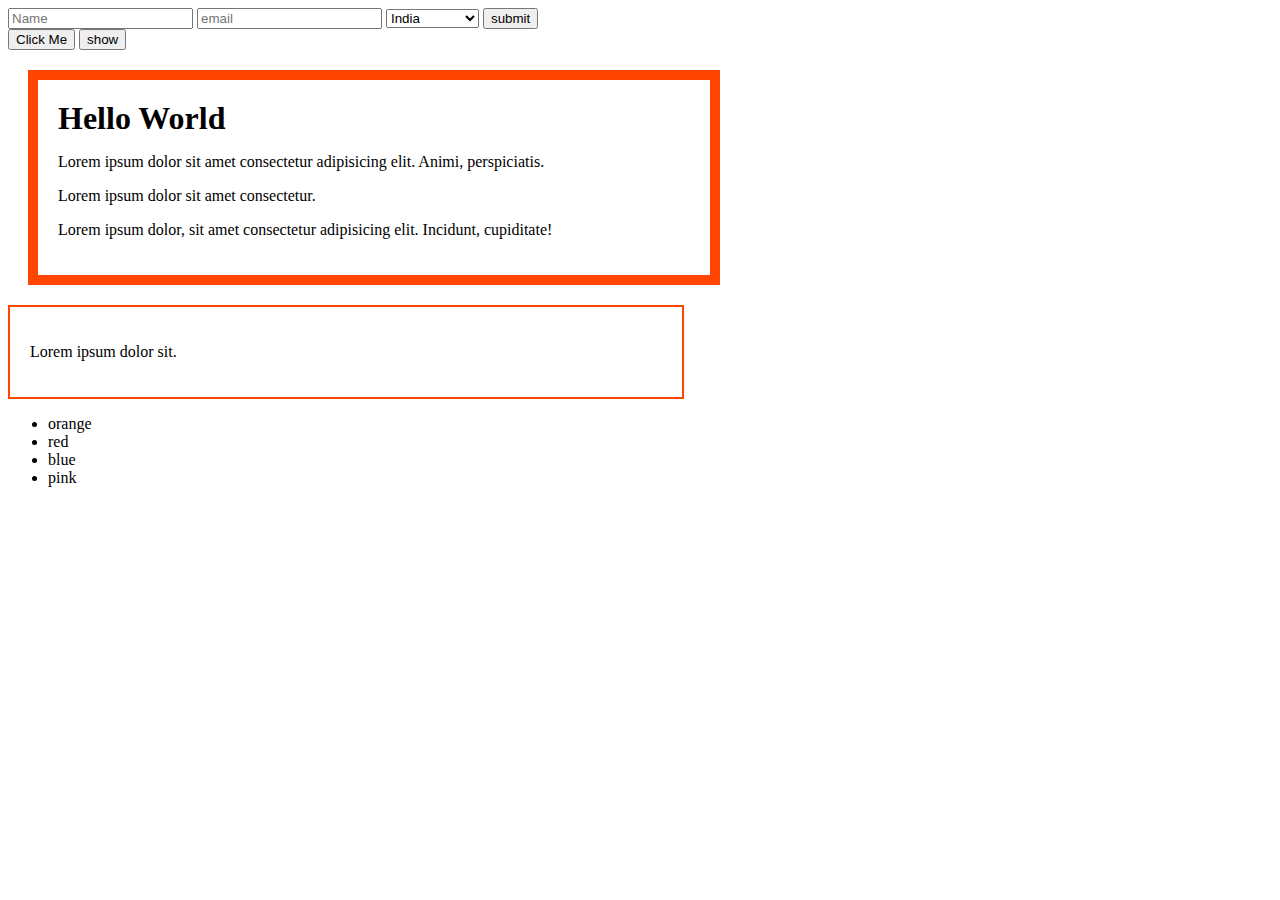
<file: index.html>
<!DOCTYPE html>
<html lang="en">
<head>
    <meta charset="UTF-8">
    <meta http-equiv="X-UA-Compatible" content="IE=edge">
    <meta name="viewport" content="width=device-width, initial-scale=1.0">
    <style>
         body{
            /* height: 3000px; */
            /* width: 6000px; */
         }
         .red{
            background: red;
            color: #fff;
         }
         .yellow{
            background: yellow;
         }
         
         .box{
            border: 10px solid orangered;
            padding: 20px;
            margin: 20px;
            width: 50%;
            position: relative;
            /* position: fixed;
            bottom: 20px; */
         }
         .box h1{
            margin: 0;
         }
         .box2{
            border: 2px solid orangered;
            padding: 20px;
            width: 50%;
         }
         .test{
            background: pink;
            padding: 20px;
         }
         .span{
            color: red;
         }
    </style>
    <title>jquery-1</title>
</head>
<body>
    <form action="" class="sform">
        <input type="text" name="" id="" placeholder="Name">
        <input type="email" name="" id="" placeholder="email">
        <select name="country" id="scountry">
            <option value="India">India</option>
            <option value="Pakistan">Pakistan</option>
            <option value="Nepal">Nepal</option>
            <option value="Bangladesh">Bangladesh</option>
        </select>
        <input type="submit" name="" id="" value="submit">
    </form>
    <button id="but">Click Me</button>
    <button id="show">show</button>
    <div class="box" id="first">
        <h1>Hello World</h1>
        <p>Lorem ipsum dolor sit amet consectetur adipisicing elit. Animi, perspiciatis.</p>
        <p>Lorem ipsum dolor sit amet consectetur.</p>
        <p>Lorem ipsum dolor, sit amet consectetur adipisicing elit. Incidunt, cupiditate!</p>
    </div>
    <div class="box2">
        <p>Lorem ipsum dolor sit.</p>
    </div>
    <div class="list" id="list">
        <ul>
            <li>orange</li>
            <li>red</li>
            <li>blue</li>
            <li>pink</li>
        </ul>
    </div>
</body>
<script src="jquery-3.6.1.min.js"></script>
<script>
    $(document).ready(function(){
        // var a = $('.box').html()
        // console.log(a)
        //  $('ul li').css("color", "red")
        //  $('li:first').css("color", "red")
        //  $('li:first-child').css("color", "red")
        //  $('ul li:eq(2)').css("color", "red");
        //  $('ul li:gt(1)').css("color", "red");
        //  $('ul li:lt(2)').css("color", "red");

        // mouse events                                                     >>>>>>>>>>>>>>>>>>>>>>>>>>>>>>>>>>>>>>>

        // $('#but').click(function(){
        //     let a = $('.box').html()
        //     console.log(a)
        // })
        // $('#but').contextmenu(function(){
        //     $('#but').css("background", "purple")
        // })
        // $('#but').dblclick(function(){
        //     $('#but').css("background", "yellowgreen")
        // })

        // keyboard events

        // $('body').keypress(function(){
        //     $(this).css("background", "cyan")
        // })
        // $('body').keyup(function(){
        //     $(this).css("background", "none")
        // })

        // form events 

        // $('input').focus(function(){
        //     $(this).css('background', 'orange')
        // })
        // $('input').blur(function(){
        //     $(this).css('background', 'none')
        // })
        // $('#scountry').change(function(){
        //     $(this).css('background', 'green')
        // })
        // $('#scountry').change(function(){
        //     let a = $(this).val();
        //     $('#but').html(a)
        // })

        // $('input').select(function(){
        //    let a = $(this).val();
        //    $('#but').html(a)
        // })

        // $('.sform').submit(function(){
        //     setTimeout(function(){
        //         alert("form has been submited")
        //     }, 2000)
        // })


        // window event

        // $(window).scroll(function(){
        //     alert("window is scrolling")
        // })
        // $(window).resize(function(){
        //     alert("window is resizeing")
        // })
        // $(window).load(function(){
        //     alert("window is resizeing")
        // })

        // get methods                                          >>>>>>>>>>>>>>>>>>>>>>>>>>>>>>>>>>>>>>>>>>>>>>>>>>>>>>>>>>>>>>>>>

        // $("#but").click(function(){
        //     let a = $('#first').text()
        //     console.log(a)
        // })

        // $("#but").click(function(){
        //     let a = $('#first').html()
        //     console.log(a)
        // })
        // $("#but").click(function(){
        //     let a = $('#first').attr('class')
        //     console.log(a)
        // })
        // $("#but").click(function(){
        //     let a = $('input').val()
        //     console.log(a)
        // })

        // $('.sform').submit(function(){
        //     let a = $('input').val()
        //     alert(a)
        //     let b = $('select').val()
        //     alert(b)
        // })

        // class methods                                             >>>>>>>>>>>>>>>>>>>>>>>>>>>>>>>>>>>>>>>>>>>>>>>>>>>>

        // $('#but').click(function(){
        //     $('h1').addClass('red yellow')
        // })
        // $('#but').click(function(){
        //     $('h1').removeClass("yellow")
        // })

        // $('#but').click(function(){
        //     $('h1').toggleClass('red')
        // })

        // css methods                                                       >>>>>>>>>>>>>>>>>>>>>>>>>>>>>>>>>>>>>>>>>>>>>>

        // $('#but').click(function(){
        //     $('h1').css('background', 'red')
        // })
        // $('#but').click(function(){
        //     $('h1').css({'background': 'red',
        //                 'color': 'white', 'display':'inline-block','padding': '10px','border-radius': '.5rem'})
        // })

        // on methods                                                            >>>>>>>>>>>>>>>>>>>>>>>>>>>>>>>>>>>>>>>>>>>>>>>>>>>>

        // $('h1').on('mouseenter mouseout', function(){
        //     $(this).toggleClass("red")
        // })

        // $('h1').on({
        //     click : function(){
        //         $(this).css({
        //             'background': 'red','border-radius': '.5rem', 'color': 'white','padding': '10px'
        //         })
        //         // alert("hello")
        //     },
        //     mouseenter : function(){
        //         console.log("mouse is enterd in h1")
        //     },
        //     mouseover : function(){
        //         console.log("mouse is overed from h1")
        //     }
        // })

        // $('#but').click(function(){
        //     $('h1').off('mouseover mouseenter')
        // })


        // append, prepend, before and after methods                               >>>>>>>>>>>>>>>>>>>>>>>>>>>>>>>>>>>>>>>>>>>>>>>>>>>>>

        // $('#but').click(function(){
        //     $('.box').append('<h2>Hello</h2>')
        // })
        // $('#but').click(function(){
        //     $('.box').prepend('<h2>Hello</h2>')
        // })
        // $('#but').click(function(){
        //     $('.box').before('<h2>Hello</h2>')
        // })
        // $('#but').click(function(){
        //     $('.box').after('<h2>Hello</h2>')
        // })

        // remove and empty methods

        // $('#but').click(function(){
        //     $('.box').empty()
        // })
        // $('#but').click(function(){
        //     $('.box').remove()
        // })

        // appendTo and prependTo methods

        // $('#but').click(function(){
        //     $("<h1>Hello</h1>").appendTo('.box')
        // })
        // $('#but').click(function(){
        //     $("<h1>Hello</h1>").prependTo('.box')
        // })

        // $('#but').click(function(){
        //     $('<h1>Hello this is vijay</h1><p>I am a student and i am good at learnig new things</p>').prependTo(".box")
        // })
        // $('#but').click(function(){
        //     $('<h1>Hello this is vijay</h1><p>I am a student and i am good at learnig new things</p>').appendTo(".box")
        // })

        // clone() methods                                            >>>>>>>>>>>>>>>>>>>>>>>>>>>>>>>>>>>>>>>>>>>>>>>>>>>>>>

        // $('#but').click(function(){
        //     $('.box h1').clone().prependTo('.box2')
        // })   

        //replaceWith() & replaceAll()                                       >>>>>>>>>>>>>>>>>>>>>>

        // $('#but').click(function(){
        //     $('.box p:first').replaceWith('<h3>Hello</h3>')
        // })
        // $('#but').click(function(){
        //     $('.box p:nth-child(3)').replaceWith('<h3>Hello</h3>')
        // })
        // $('#but').click(function(){
        //     $('.box p').replaceWith('<h3>Hello</h3>')
        // })
        // $('#but').click(function(){
        //     $('.box p').replaceWith('this is changed')
        // })

        // $('#but').click(function(){
        //     $('<h3>hello</h3>').replaceAll('.box p:first')
        // })

        // wrap() & unwrap()                                                >>>>>>>>>>>>>>>>>>>>>>>>>>>>>>>>>>>>>

        // $('#but').click(function(){
        //     $('.box p').wrap('<div class="test"></div>')
        // })
        // $('input').click(function(){
        //     $('.box p').unwrap()
        // })

        // wrapAll & wrapInner                                           >>>>>>>>>>>>>>>>>>>>>>>>>>>>>>>>>>>>>>>>>>

        // $('#but').click(function(){
        //     $('.box p').wrapAll("<div class='test'></div>")
        // })

        // $('#but').click(function(){
        //     $('h1').wrapInner('<span class="span"></span>')
        // })

        // width() & height()                                           >>>>>>>>>>>>>>>>>>>>>>>>>>>>>>>>>>>>>>>>>>>>>>>>

        // $('#but').click(function(){
        //     console.log('width set' + $('.box').width('500px'))
        //     console.log('width : ' + $('.box').width())
        //     console.log('innerWidth : ' + $('.box').innerWidth())
        //     console.log('outerWidth : ' + $('.box').outerWidth())
        //     console.log('outerWidth(true) : ' + $('.box').outerWidth(true))
        // })
        // $('#but').click(function(){
        //     console.log('height set' + $('.box').height('500px'))
        //     console.log('height : ' + $('.box').height())
        //     console.log('innerHeight : ' + $('.box').innerHeight())
        //     console.log('outerHeight : ' + $('.box').outerHeight())
        //     console.log('outerHeight(true) : ' + $('.box').outerHeight(true))
        // })

        // position() & offset()                                              >>>>>>>>>>>>>>>>>>>>>>>>>>>>>>>>>>>>>>>>>>

        // $('#but').click(function(){
        //     // console.log($('.box h1').position())
        //     let x = $('.box h1').position();
        //     console.log('top : ' + x.top + ' left : ' + x.left)
        // })
        // $('#but').click(function(){
        //     // console.log($('.box h1').offset())
        //     let y = $('.box h1').offset();
        //     console.log('top : ' + y.top + ' left : ' + y.left)
        //     // console.log($('.box h1').offset({top: 0, left: 0}))
        // })


        // scrollTop() & scrollLeft()                                              >>>>>>>>>>>>>>>>>>>>>>>>>>>>>>>>>>>>>>>

        // $(window).scroll(function(){
        //     $('.box').html("");
        //     $('.box').append("top : " + $(window).scrollTop())
        //     $('.box').append("<br>left : " + $(window).scrollLeft())
        // })

        // $('#but').click(function(){
        //     $(window).scrollTop(400)
        //     $(window).scrollLeft(500)
        // })

        // hide() , show() & toggle() methods                                      >>>>>>>>>>>>>>>>>>>>>>>>>>>>>>>>>>>>>>>>>>>>>>>>>>

        // $('#but').click(function(){
        //     // $(".box h1").hide()
        //     // $(".box").hide("slow")
        //     // $(".box").hide(1000)
        //     $('.box').hide(1000, function(){
        //         alert("box has been hideen")
        //     })
        // })
        // $('input').click(function(){
        //     // $('.box h1').show()
        //     // $(".box").show("slow")
        //     // $('.box').show(1000)
        //     $(".box").show(2000, function(){
        //         alert("box has beeb shown")
        //     })
        // })

        // $("#but").click(function(){
        //     $('.box').toggle(1000)
        // })

        // fadeIn(), fadeOut(),fadeToggle() & fadeTo()                                 >>>>>>>>>>>>>>>>>>>>>>>>>>>>>>>>>>>>>>>>>>>>..

        // $('#but').click(function(){
        //     $('.box').fadeOut(1000)
        // })
        // $('#show').click(function(){
        //     $('.box').fadeIn(1000)
        // })
        // $('#but').click(function(){
        //     $('.box').fadeToggle(1000)
        // })

        // $('#but').click(function(){
        //     $('.box').fadeTo(2000, .2)
        // })

        // slideUp(), slideDown() & slideToggle()                                         >>>>>>>>>>>>>>>>>>>>>>>>>>>>>>>>>>>>>>>>>>>>

        // $('#but').click(function(){
        //     $('.box').slideUp(1000)
        // })
        // $('#show').click(function(){
        //     $('.box').slideDown(1000)
        // })
        // $('#but').click(function(){
        //     $('.box').slideToggle(1000)
        // })

        // animate() method                                                             >>>>>>>>>>>>>>>>>>>>>>>>>>>>>>>>>>>>>>>>>>>>>>>>>>>>>>>

        // $('#but').click(function(){
        //     $('.box').animate({
        //         width: '500px',
        //         left: '50px',
        //         paddingLeft : '50px'
        //     }, 1000)
        //     // // $('.box').animate({left: '100px'});
        //     // $('.box').animate({left: '100px'}, 2000);
        //     // $('.box').animate({top: '100px'});
        //     // $('.box').animate({width: '100px'});
        // })

        // stop() method                                                         >>>>>>>>>>>>>>>>>>>>>>>>>>>>>>>>>>>>>>>>>>>>>>>>>>

        // $('#but').click(function(){
        //     $('.box').animate({width: '500px'},3000)
        //     $('.box').animate({top: '500px'},3000)
        //     $('.box').animate({left: '500px'},3000)
        // })
        // $('#show').click(function(){
        //     // $('.box').stop()
        //     // $('.box').stop(true)
        //     // $('.box').stop(true,true)
        // })

        // jQuery chaining method                                               >>>>>>>>>>>>>>>>K>>>>>>>>>>>>>>>>>>>>>>>>>>>>>>>>>>>>>>>>>>

        // $('#but').click(function(){
        //     $('.box').css('background','orange').slideUp(1000).slideDown(1000)
        // })
    })
</script>
</html>
</file>
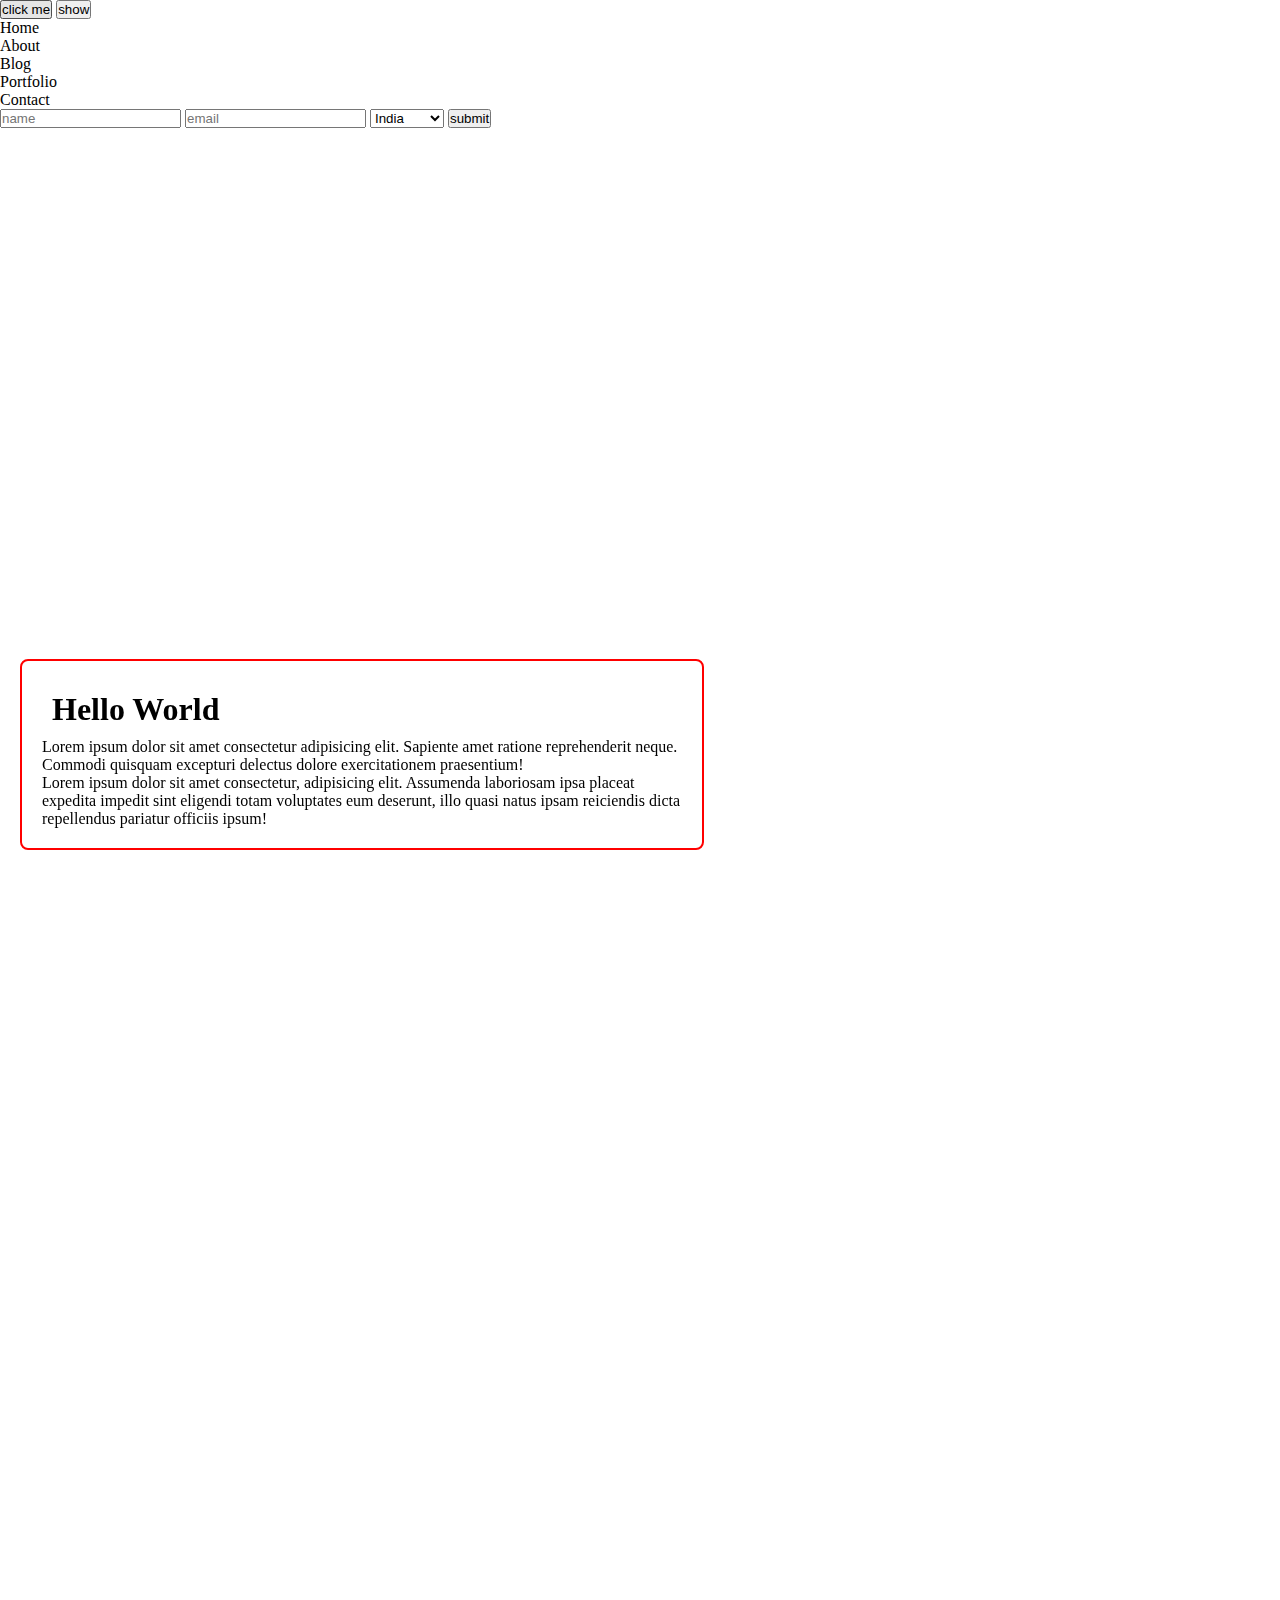
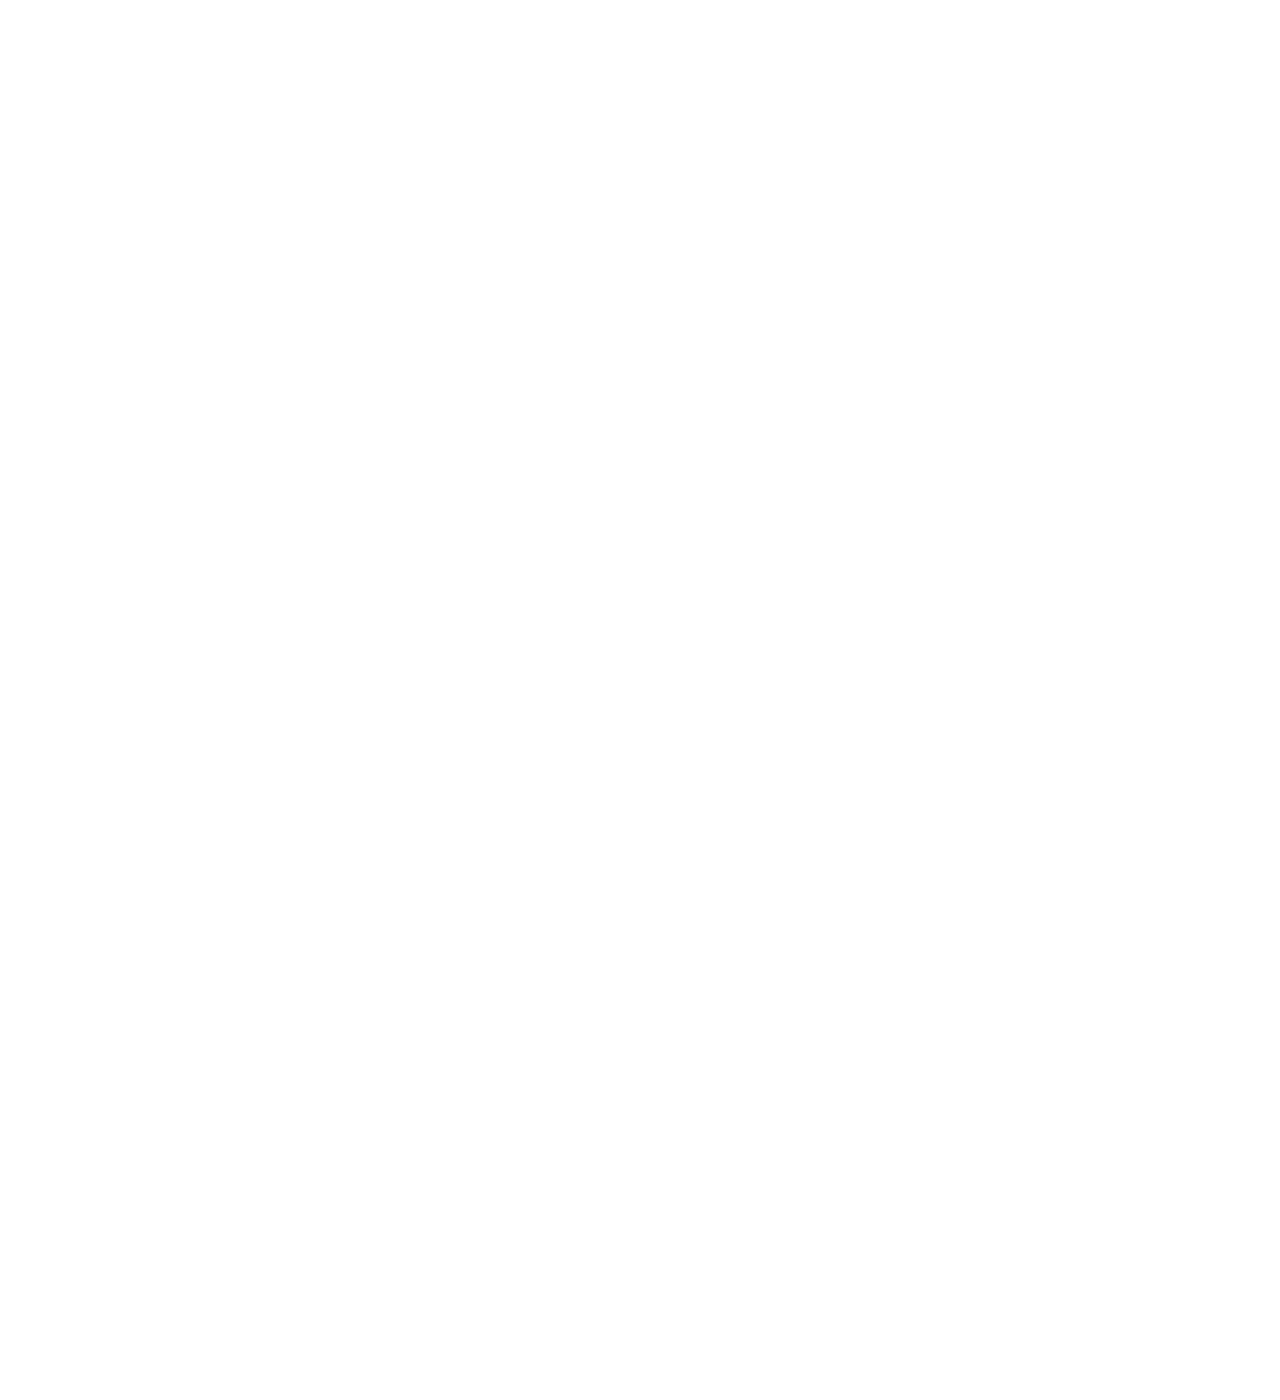
<file: index2.html>
<!DOCTYPE html>
<html lang="en">
<head>
    <meta charset="UTF-8">
    <meta http-equiv="X-UA-Compatible" content="IE=edge">
    <meta name="viewport" content="width=device-width, initial-scale=1.0">
    <style>
        body{
            width: 6000px;
            height: 3000px;
        }
        *{
            margin: 0;
            padding: 0;
        }
        .box{
            border: 2px solid red;
            padding: 20px;
            width: 50%;
            border-radius: .5rem;
            position: fixed;
            bottom: 30px;
            margin: 20px;
        }
        .box h1{
            margin: 0;
            margin: 10px;
        }
    </style>
    <title>practice1</title>
</head>
<body>
    <button class="but">click me</button>
    <button id="show">show</button>
    <nav>
        <ul class="lists">
            <li>Home</li>
            <li>About</li>
            <li>Blog</li>
            <li>Portfolio</li>
            <li>Contact</li>
        </ul>
    </nav>
    <div class="box">
        <h1>Hello World</h1>
        <p>Lorem ipsum dolor sit amet consectetur adipisicing elit. Sapiente amet ratione reprehenderit neque. Commodi quisquam excepturi delectus dolore exercitationem praesentium!</p>
        <p>Lorem ipsum dolor sit amet consectetur, adipisicing elit. Assumenda laboriosam ipsa placeat expedita impedit sint eligendi totam voluptates eum deserunt, illo quasi natus ipsam reiciendis dicta repellendus pariatur officiis ipsum!</p>
    </div>
    <form action="" class="form">
        <input type="text" placeholder="name">
        <input type="email" placeholder="email">
        <select class="select">
            <option value="India">India</option>
            <option value="Pakistan">Pakistan</option>
            <option value="Nepal">Nepal</option>
        </select>
        <button>submit</button>
    </form>
    <script src="jquery-3.6.1.min.js"></script>
    <script src="script.js"></script>
</body>
</html>
</file>
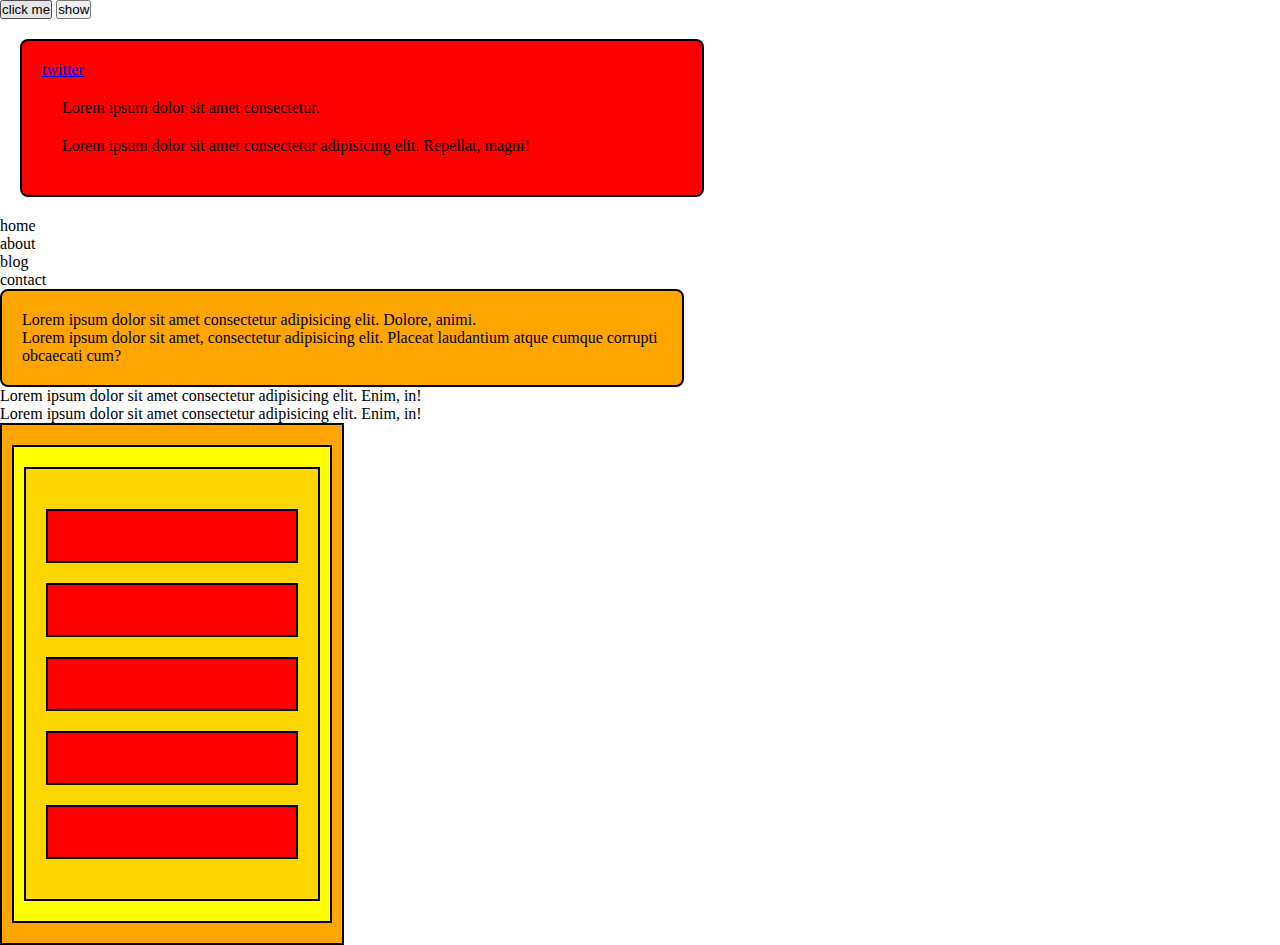
<file: index3.html>
<!DOCTYPE html>
<html lang="en">
<head>
    <meta charset="UTF-8">
    <meta http-equiv="X-UA-Compatible" content="IE=edge">
    <meta name="viewport" content="width=device-width, initial-scale=1.0">
    <style>
        *{
            margin: 0;
            padding: 0;
        }
        .main-outer{
            width: 25%;
            background: orange;
            position: relative;
            padding: 20px 10px;
            border: 2px solid #000;
        }
        .outer{
            background: yellow;
            padding: 20px 10px;
            position: relative;
            border: 2px solid #000;
        }
        .inner{
            background: gold;
            padding: 20px 10px;
            border: 2px solid #000;
        }
        .inner div{
            background: red;
            height: 50px;
            margin: 20px 10px;
            border: 2px solid #000;
        }
        .box{
            border: 2px solid #000;
            margin: 20px;
            padding: 20px;
            border-radius: .5rem;
            background: red;
            width: 50%;
            position: relative;
        }
        .box p{
            margin: 20px;
        }
        .box2{
            border: 2px solid #000;
            padding: 20px;
            border-radius: .5rem;
            background: orange;
            width: 50%;
        }
    </style>
    <title>ancestors methods</title>
</head>
<body>
    <button class="but">click me</button>
    <button class="show">show</button>
    <div class="box">
        <a href="https://twitter.com" id="result">twitter</a>
        <p>Lorem ipsum dolor sit amet consectetur.</p>
        <p class="test">Lorem ipsum dolor sit amet consectetur adipisicing elit. Repellat, magni!</p>
    </div>
    <ul>
        <li>home</li>
        <li>about</li>
        <li>blog</li>
        <li>contact</li>
    </ul>
    <div class="box2">
        <p>Lorem ipsum dolor <span></span>sit amet consectetur adipisicing elit. Dolore, animi.</p>
        <p>Lorem ipsum dolor sit amet,<span class="test"></span> consectetur adipisicing elit. Placeat laudantium atque cumque corrupti obcaecati cum?</p>
    </div>
    <p>Lorem ipsum dolor sit amet consectetur adipisicing elit. Enim, in!</p>
    <p>Lorem ipsum dolor sit amet consectetur adipisicing elit. Enim, in!</p>
    <div class="main-outer">
        <div class="outer">
            <div class="inner">
                <div class="child-1"></div>
                <div class="child-2"></div>
                <div class="child-3"></div>
                <div class="child-4"></div>
                <div class="child-5"></div>
            </div>
        </div>
    </div>
</body>
<script src="jquery-3.6.1.min.js"></script>
<script src="ancestor.js"></script>
</html>
</file>
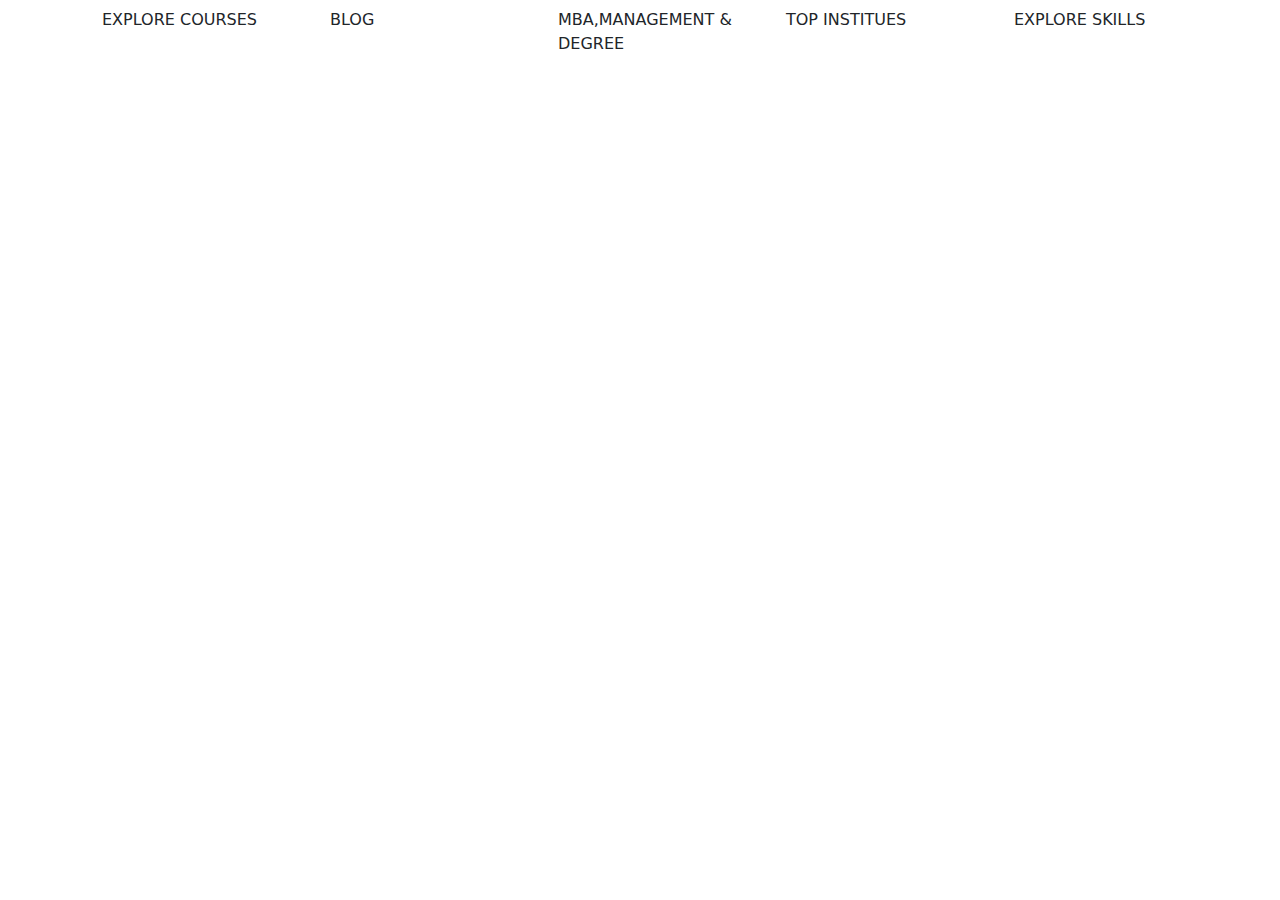
<file: navbar.html>
<!DOCTYPE html>
<html lang="en">
    <head>
        <meta charset="UTF-8">
        <meta http-equiv="X-UA-Compatible" content="IE=edge">
        <meta name="viewport" content="width=device-width, initial-scale=1.0">
        <link rel="stylesheet" href="https://cdnjs.cloudflare.com/ajax/libs/font-awesome/6.2.1/css/all.min.css" integrity="sha512-MV7K8+y+gLIBoVD59lQIYicR65iaqukzvf/nwasF0nqhPay5w/9lJmVM2hMDcnK1OnMGCdVK+iQrJ7lzPJQd1w==" crossorigin="anonymous" referrerpolicy="no-referrer" />
        <link rel="stylesheet" href="	https://cdn.jsdelivr.net/npm/bootstrap@5.2.2/dist/css/bootstrap.min.css">
        <link rel="stylesheet" href="navbar.css">
        <title>Create a Navbar</title>
    </head>
<body>
    <div class="header">
        <nav class="navbar container">
            <ul class="top">
                <li>EXPLORE COURSES<i class="fa fa-chevron-down"></i>
                <ul class="box" id="box">
                    <li>Data Science Course <i class="fa fa-chevron-right"></i></li>
                    <li>Software Engeenring <i class="fa fa-chevron-right"></i></li>
                    <li>Doctorate <i class="fa fa-chevron-right"></i></li>
                    <li>Marketing <i class="fa fa-chevron-right"></i></li>
                    <li>UI & UX Design <i class="fa fa-chevron-right"></i></li>
                </ul></li>
                
            </ul>
            <ul class="top">
                <li>BLOG<i class="fa fa-chevron-down"></i>
                <ul class="box2" id="box">
                    <li>Data Science Course <i class="fa fa-chevron-right"></i></li>
                    <li>Software Engeenring <i class="fa fa-chevron-right"></i></li>
                    <li>Doctorate <i class="fa fa-chevron-right"></i></li>
                    <li>Marketing <i class="fa fa-chevron-right"></i></li>
                    <li>UI & UX Design <i class="fa fa-chevron-right"></i></li>
                </ul></li>
                
            </ul>
            <ul class="top">
                <li>MBA,MANAGEMENT & DEGREE<i class="fa fa-chevron-down"></i>
                <ul class="box3" id="box">
                    <li>Data Science Course <i class="fa fa-chevron-right"></i></li>
                    <li>Software Engeenring <i class="fa fa-chevron-right"></i></li>
                    <li>Doctorate <i class="fa fa-chevron-right"></i></li>
                    <li>Marketing <i class="fa fa-chevron-right"></i></li>
                    <li>UI & UX Design <i class="fa fa-chevron-right"></i></li>
                </ul></li>
                
            </ul>
            <ul class="top">
                <li>TOP INSTITUES<i class="fa fa-chevron-down"></i>
                <ul class="box4" id="box">
                    <li>Data Science Course <i class="fa fa-chevron-right"></i></li>
                    <li>Software Engeenring <i class="fa fa-chevron-right"></i></li>
                    <li>Doctorate <i class="fa fa-chevron-right"></i></li>
                    <li>Marketing <i class="fa fa-chevron-right"></i></li>
                    <li>UI & UX Design <i class="fa fa-chevron-right"></i></li>
                </ul></li>
                
            </ul>
            <ul class="top">
                <li>EXPLORE SKILLS<i class="fa fa-chevron-down"></i>
                <ul class="box5" id="box">
                    <li>Data Science Course <i class="fa fa-chevron-right"></i></li>
                    <li>Software Engeenring <i class="fa fa-chevron-right"></i></li>
                    <li>Doctorate <i class="fa fa-chevron-right"></i></li>
                    <li>Marketing <i class="fa fa-chevron-right"></i></li>
                    <li>UI & UX Design <i class="fa fa-chevron-right"></i></li>
                </ul></li>
                
            </ul>
        </nav>
    </div>
    <script src="jquery-3.6.1.min.js"></script>
    <script src="navbar.js"></script>
</body>
</html>
</file>
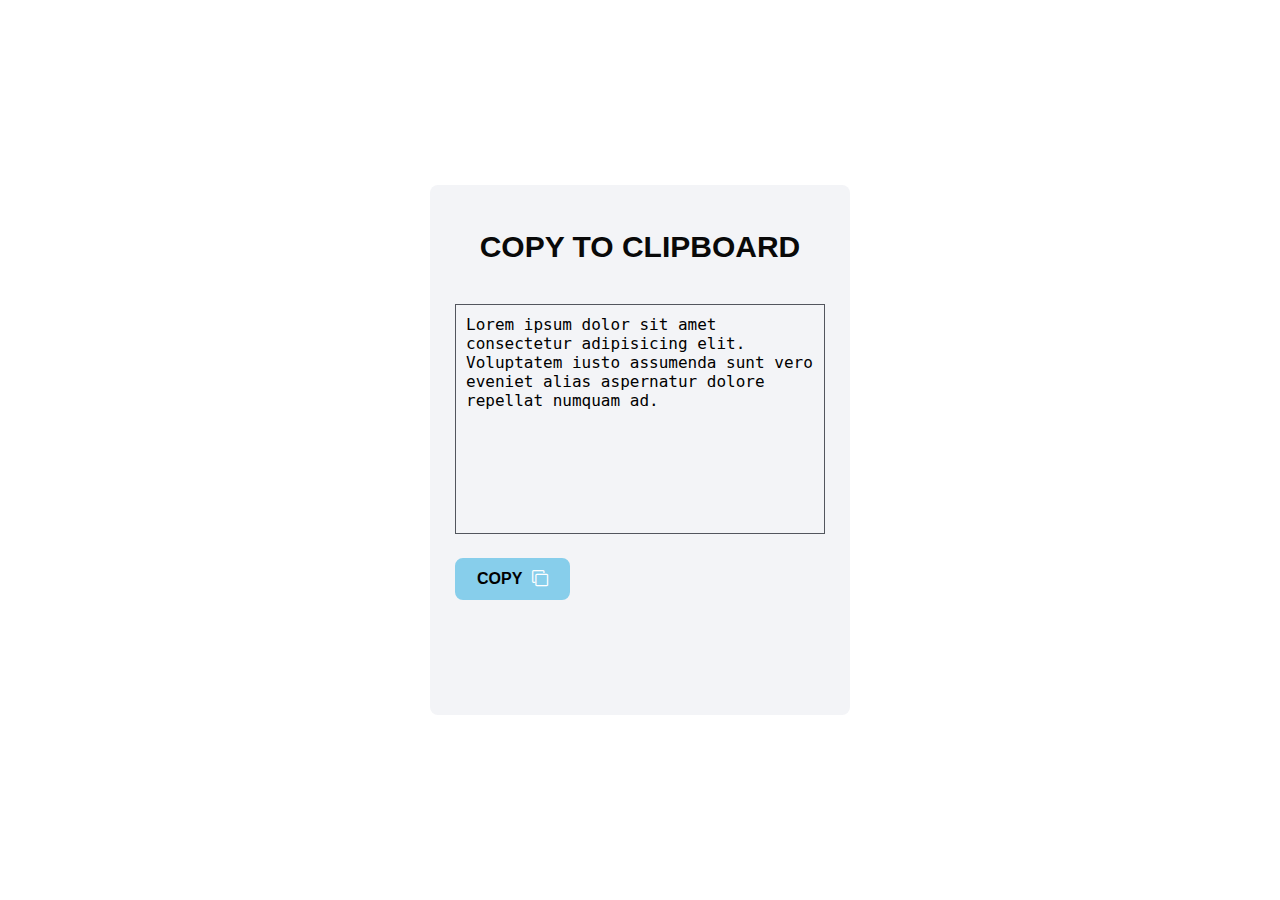
<file: project1.html>
<!DOCTYPE html>
<html lang="en">
<head>
    <meta charset="UTF-8">
    <meta http-equiv="X-UA-Compatible" content="IE=edge">
    <meta name="viewport" content="width=device-width, initial-scale=1.0">
    <link rel="stylesheet" href="https://stackpath.bootstrapcdn.com/font-awesome/4.7.0/css/font-awesome.min.css">
    <link rel="stylesheet" href="project1.css" type="text/css">
    <title>project 1</title>
</head>
<body>
    <div class="container">
        <h1>copy to clipboard</h1>
        <textarea name="" id="textField" class="text-field">Lorem ipsum dolor sit amet consectetur adipisicing elit. Voluptatem iusto assumenda sunt vero eveniet alias aspernatur dolore repellat numquam ad.</textarea>
        <button class="copy-btn">Copy<i class="fa fa-clone" aria-hidden="true"></i></button>
        <span class="copied">Copied</span>
        <p></p>
    </div>
</body>
<script src="jquery-3.6.1.min.js"></script>
<script src="project1.js"></script>
</html>
</file>
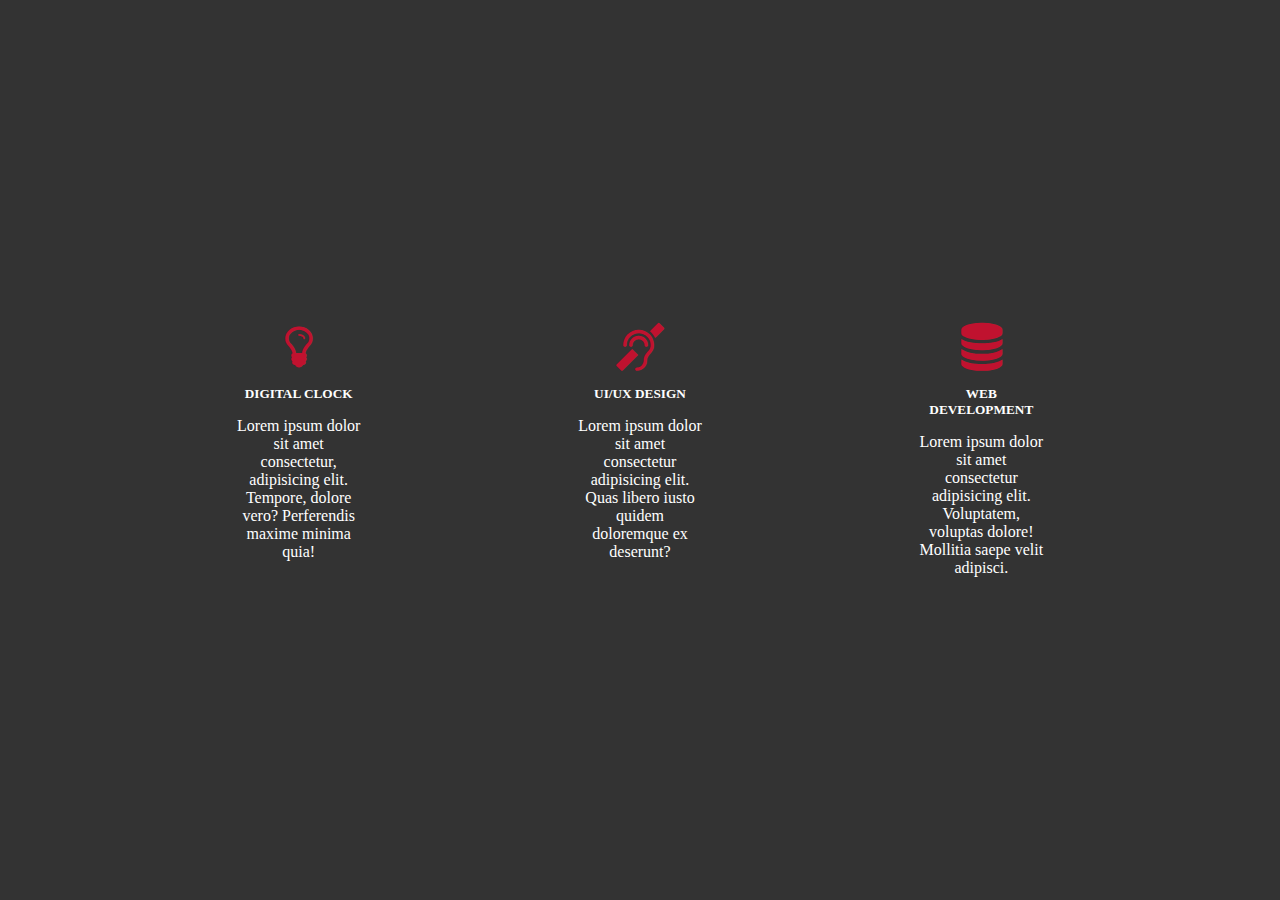
<file: project2.html>
<!DOCTYPE html>
<html lang="en">
<head>
    <meta charset="UTF-8">
    <meta http-equiv="X-UA-Compatible" content="IE=edge">
    <meta name="viewport" content="width=device-width, initial-scale=1.0">
    <link rel="stylesheet" href="https://stackpath.bootstrapcdn.com/font-awesome/4.7.0/css/font-awesome.min.css">
    <link rel="stylesheet" href="practice2.css" type="text/css">
    <title>Card Design</title>
</head>
<body>
    <div class="container">
        <div class="big">
            <div class="card-1">
                <i class="fa fa-lightbulb-o"></i>
                <h5>DIGITAL CLOCK</h5>
                <p>Lorem ipsum dolor sit amet consectetur, adipisicing elit. Tempore, dolore vero? Perferendis maxime minima quia!</p>
            </div>
            <div class="card-1">
                <i class="fa fa-deaf"></i>
                <h5>UI/UX DESIGN</h5>
                <p>Lorem ipsum dolor sit amet consectetur adipisicing elit. Quas libero iusto quidem doloremque ex deserunt?</p>
            </div>
            <div class="card-1">
                <i class="fa fa-database"></i>
                <h5>WEB DEVELOPMENT</h5>
                <p>Lorem ipsum dolor sit amet consectetur adipisicing elit. Voluptatem, voluptas dolore! Mollitia saepe velit adipisci.</p>
            </div>
        </div>
    </div>
    <script src="jquery-3.6.1.min.js"></script>
    <script src="project2.js"></script>
</body>
</html>
</file>
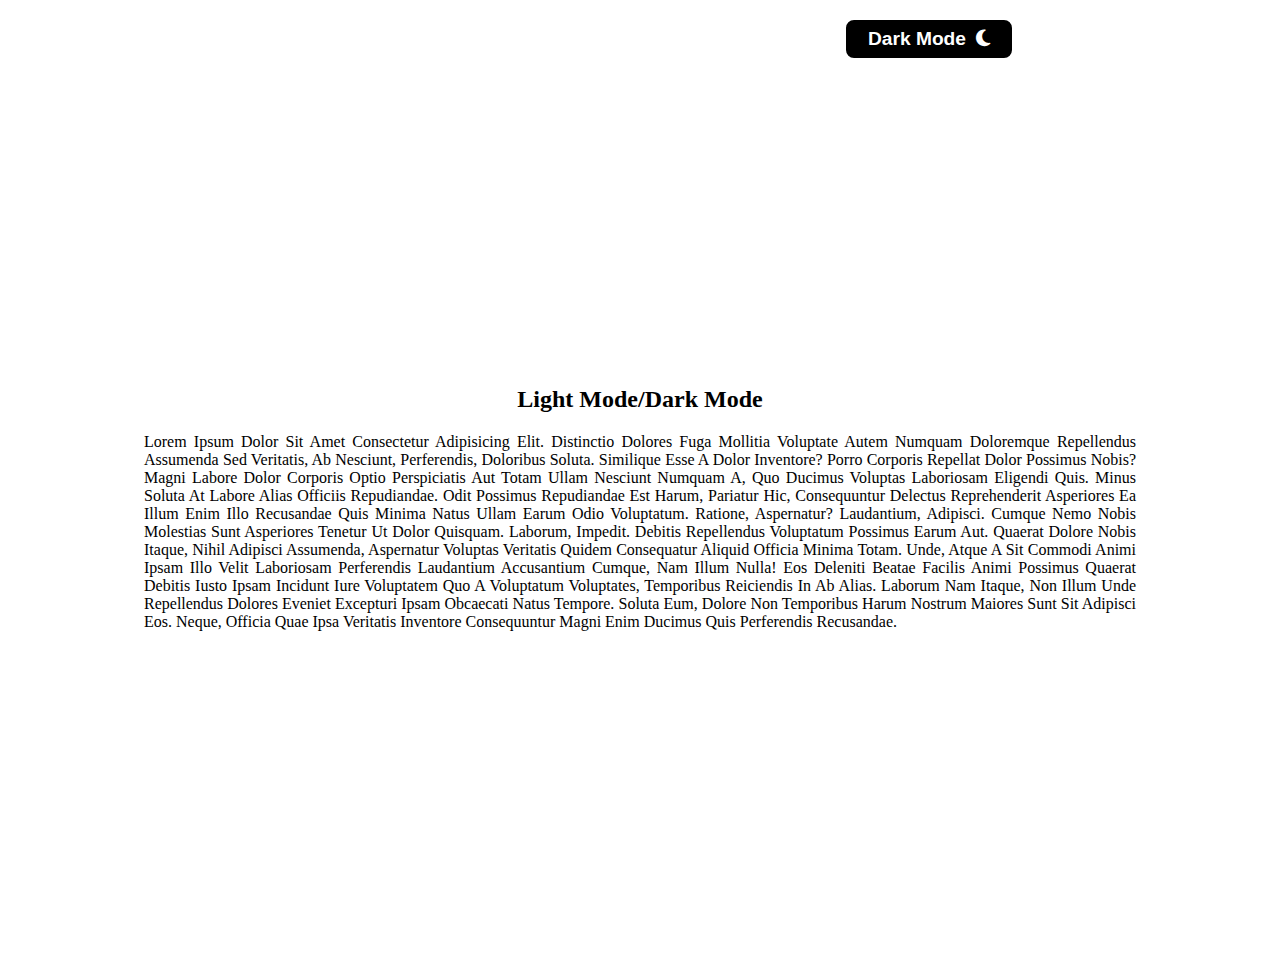
<file: project3.html>
<!DOCTYPE html>
<html lang="en">
<head>
    <meta charset="UTF-8">
    <meta http-equiv="X-UA-Compatible" content="IE=edge">
    <meta name="viewport" content="width=device-width, initial-scale=1.0">
    <link rel="stylesheet" href="https://cdnjs.cloudflare.com/ajax/libs/font-awesome/6.2.0/css/all.min.css">
    <link rel="stylesheet" href="project3.css" type="text/css">
    <title>porject3</title>
</head>
<body>
    <div class="top"><button id="mode"><span>dark mode</span><i class="fa fa-moon"></i></button></div>
    <div class="container">
        <div class="row">
            <h2>light mode/dark mode</h2>
        <p>Lorem ipsum dolor sit amet consectetur adipisicing elit. Distinctio dolores fuga mollitia voluptate autem numquam doloremque repellendus assumenda sed veritatis, ab nesciunt, perferendis, doloribus soluta. Similique esse a dolor inventore? Porro corporis repellat dolor possimus nobis? Magni labore dolor corporis optio perspiciatis aut totam ullam nesciunt numquam a, quo ducimus voluptas laboriosam eligendi quis. Minus soluta at labore alias officiis repudiandae. Odit possimus repudiandae est harum, pariatur hic, consequuntur delectus reprehenderit asperiores ea illum enim illo recusandae quis minima natus ullam earum odio voluptatum. Ratione, aspernatur? Laudantium, adipisci. Cumque nemo nobis molestias sunt asperiores tenetur ut dolor quisquam. Laborum, impedit. Debitis repellendus voluptatum possimus earum aut. Quaerat dolore nobis itaque, nihil adipisci assumenda, aspernatur voluptas veritatis quidem consequatur aliquid officia minima totam. Unde, atque a sit commodi animi ipsam illo velit laboriosam perferendis laudantium accusantium cumque, nam illum nulla! Eos deleniti beatae facilis animi possimus quaerat debitis iusto ipsam incidunt iure voluptatem quo a voluptatum voluptates, temporibus reiciendis in ab alias. Laborum nam itaque, non illum unde repellendus dolores eveniet excepturi ipsam obcaecati natus tempore. Soluta eum, dolore non temporibus harum nostrum maiores sunt sit adipisci eos. Neque, officia quae ipsa veritatis inventore consequuntur magni enim ducimus quis perferendis recusandae.</p>
        </div>
    </div>
</body>
<script src="jquery-3.6.1.min.js"></script>
<script src="project3.js"></script>
</html>
</file>
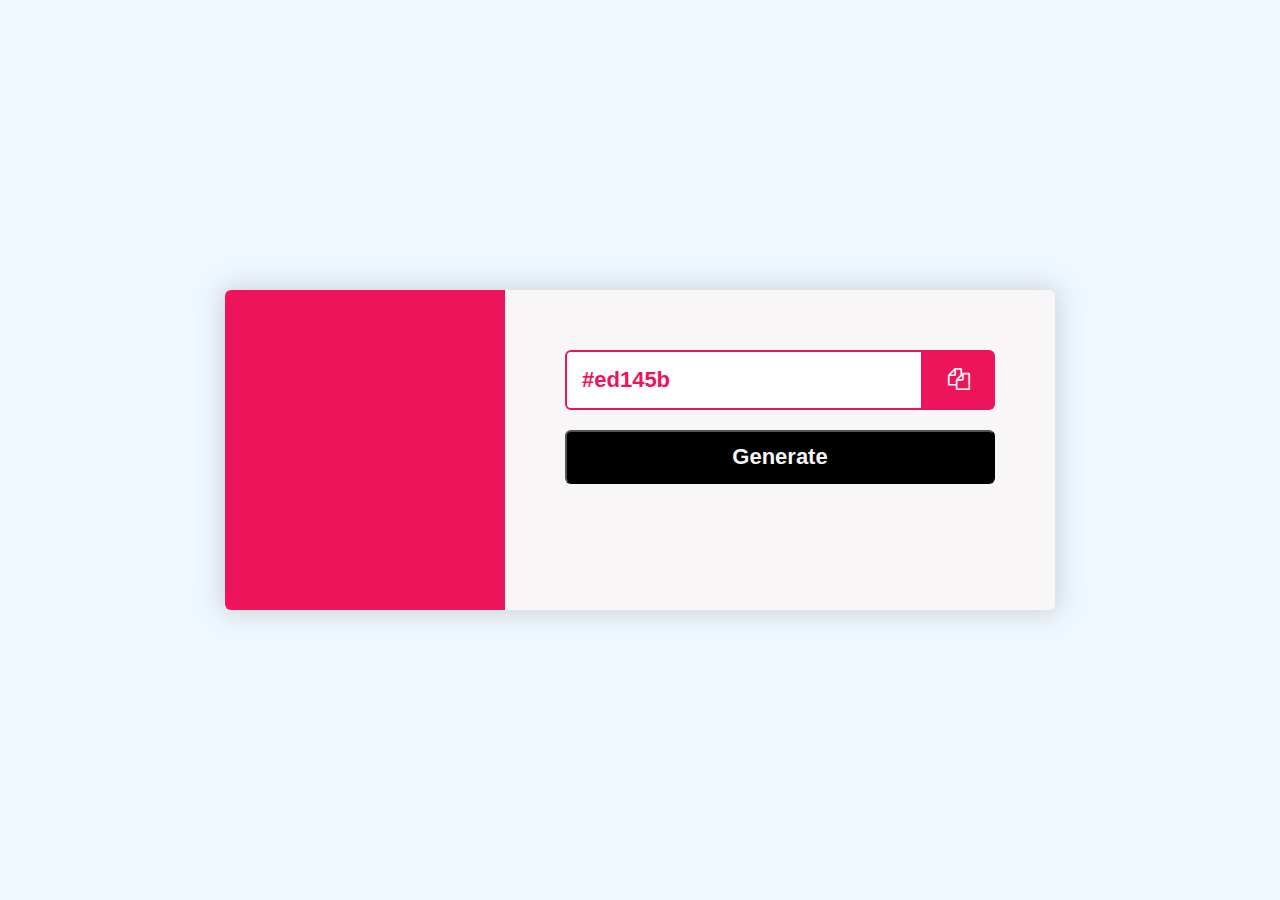
<file: project4.html>
<!DOCTYPE html>
<html>
    <head>
        <meta charset="utf-8">
        <meta name="viewport" content="width=device-width, initial-scale=1.0, shrink-to-fit=no">
        <link rel="stylesheet" href="https://stackpath.bootstrapcdn.com/font-awesome/4.7.0/css/font-awesome.min.css">
        <link rel="stylesheet" href="project4.css" type="text/css">
        <title>project4</title>
    </head>
    <body>
        <div class="container">
            <div class="color-preview"></div>
            <div class="controls">
                <div class="input-box">
                    <input type="text" id="inputField" class="inputField" value="#ed145b" readonly>
                    <button class="copy-btn"><i class="fa fa-copy"></i></button>
                </div>
                <button class="genrate-btn">Generate</button>
                <div class="alert-msg">copied <span class="code">#ed145b</span> to clipboard</div>
            </div>
        </div>
        <script src="jquery-3.6.1.min.js"></script>
        <script src="project4.js"></script>
    </body>
</html>
</file>
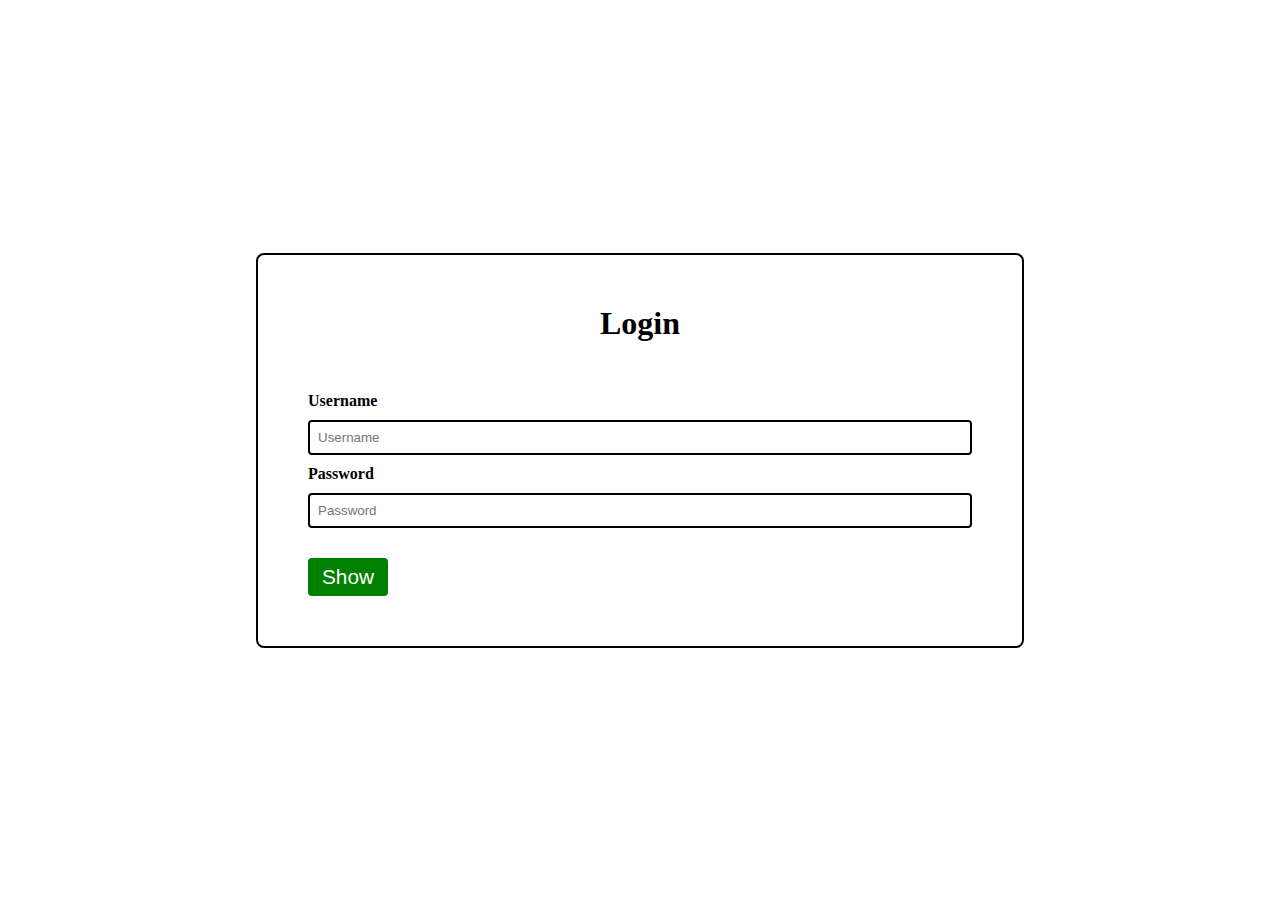
<file: project5.html>
<!DOCTYPE html>
<html lang="en">
<head>
    <meta charset="UTF-8">
    <meta http-equiv="X-UA-Compatible" content="IE=edge">
    <meta name="viewport" content="width=device-width, initial-scale=1.0">
    <link rel="stylesheet" href="project5.css">
    <title>Hide and Show Button</title>
</head>
<body>
    <div class="container">
        <div class="box">
            <h1>Login</h1>
            <form action="">
                <label>Username</label>
                <input type="text" placeholder="Username">
                <label for="">Password</label>
                <input type="password" name="" id="pass" placeholder="Password">
                <button class="toggle">Show</button>
            </form>
        </div>
    </div>
    <script src="jquery-3.6.1.min.js"></script>
    <script src="project5.js"></script>
</body>
</html>
</file>
<file: navbar.css>
.header{
    background: #fff;
}
.header li{
    list-style: none;
    margin-bottom: 10px;
    cursor: pointer;
}
.top ul{
    box-shadow: 0 0 5px 0 #aaa;
    padding: 10px;
}
.top{
    width: 20%;
    height: 224px;
}

.box li:hover{
    color: red;
}
.box2 li:hover{
    color: red;
}
.box3 li:hover{
    color: red;
}
.box4 li:hover{
    color: red;
}
.box5 li:hover{
    color: red;
}
.navbar{
    display: flex;
    justify-content: space-between;
}
</file>
<file: project1.css>
*{
    padding: 0;margin: 0;
    box-sizing: border-box;
}

body{
    margin: 0;
    padding: 0;
    height: 100vh;
    display: flex;
    align-items: center;
    justify-content: center;
    background: #fff;
    font-family: 'montserrat', sans-serif;
}
.container{
    width: 420px;
    height: 530px;
    padding: 25px;
    background: #f3f4f7;
    border-radius: .5rem;
    box-shadow: - .3rem .5rem rgba(0,0,0,.3);
}

.container h1{
    padding: 20px 0;color: #090909;
    font-size: 30px;
    font-weight: 700;
    text-align: center;
    text-transform: uppercase;
}
.text-field{
    height: 230px;
    width: 100%;
    margin: 20px 0;
    padding: 10px;
    background: transparent;
    border: 1px solid #52565e;
    font-size: 16px;
    font-weight:  400;
    outline: none;
    resize: none;
}
 
.copy-btn{
    border: 2px solid skyblue;
    background: skyblue;
    padding: 10px 20px;
    border-radius: .5rem;
    cursor: pointer;
    text-transform: uppercase;
    font-size: 16px;
    font-weight: 600;
    outline: none;
}
.copy-btn i{
    padding-left: 10px;
    color: #fff;
}
.copy-btn:active{
    transform: scale(.98);
}
span.copied{
    display: block;
    margin-top: 50px;
    text-align: center;
    font-size: 26px;
    color: #777;
    transform: scale(0);
    transition: all .5s;
}
span.bounce-effect{
    animation: bounceIn .8s linear;
}

@keyframes bounceIn{
    0%{
        opacity: 0;
        transform: scale(0.3);
    }
    20%{
        transform: scale(1.1);
    }
    40%{
        transform: scale(0.9);
    }
    60%{
        opacity: 1;
        transform: scale(1.03);
    }
    80%{
        transform: scale(0.97);
    }
    100%{
        opacity: 1;
        transform: scale(1);
    }
    
}
</file>
<file: practice2.css>
*{
    margin: 0;
    padding: 0;
    box-sizing: border-box;
}
body{
    display: flex;
    align-items: center;
    color: #fff;
    background: #333;
    height: 100vh;
}
.container{
    display: flex;
    justify-content: center;
    align-items: center;
}
.container .big{
    width: 80%;
    display: flex;
    justify-content: space-around;
}
.container .big .card-1{
    width: 20%;
    padding: 40px;
    border-radius: .5rem;
    text-align: center;
}
.card-1 i{
    font-size: 3rem;
    color: rgb(192, 18, 47);
}
.card-1 h5{
    margin: 15px 0;
}
</file>
<file: project3.css>
*{
    margin: 0;
    padding: 0;
    text-transform: capitalize;
}
body{
    background: #fff;
    margin: 20px;
}
.top{
    text-align: right;
    width: 80%;
}
.top button{
    background: #000;
    color: #fff;
    font-weight: 600;
    padding: 6px 20px;
    font-size: 1.2rem;
    border-radius: .5rem;
    cursor: pointer;
    border: 2px solid #000;
    transition: .4s;
}
.top button i{
    margin-left: 10px;
}
.container{
    width: 100%;
    display: flex;
    align-items: center;
    justify-content: center;
    min-height: 100vh;
}
.container .row{
    width: 80%;
}
.container h2{
    text-align: center;
    margin-bottom: 20px;
}
.container p{
    text-align: justify;
}
body.change-bg{
    background: #000;
    color: #fff;
}
</file>
<file: project4.css>
body{
    margin: 0;
    padding: 0;
    box-sizing: border-box;
    background-color: aliceblue;
    color: #fff;
    min-height: 100vh;
    font-family: "montserrat", sans-serif;
    display: flex;
    align-items: center;
    justify-content:center;
    overflow: hidden;
}
.container{
    display: flex;
    background: #f8f6f6;
    border-radius: 6px;
    box-shadow: 0 0 25px 5px rgba(82,86,94,.2);
}
.container .color-preview{
    width: 280px;
    background: #ed145b;
    border-top-left-radius: 6px;
    border-bottom-left-radius: 6px;
}
.controls{
    width: 430px;
    padding: 60px;
    height: 200px;
    background: #f8f6f6;
    border-top-right-radius: 6px;
    border-bottom-right-radius: 6px;
}
.input-box{
    width: 100%;
    display: flex;
}
.input-box input{
    padding: 15px;
    width: 100%;
    font-size: 22px;
    font-weight: 600;
    border-top-left-radius: 6px;
    border-bottom-left-radius: 6px;
    color: #ed145b;
    border: 2px solid #ed145b;
    outline: none;
}
.copy-btn{
    padding: 10px 25px;
    border-top-right-radius: 6px;
    border-bottom-right-radius: 6px;
    background: #ed145b;
    color: #f8f6f6;
    font-size: 22px;
    border: none;
    cursor: pointer;
}
.genrate-btn{
    width: 100%;
    margin-top: 20px;
    padding: 12px;
    color: #f8f6f6;
    background: #000;
    font-size: 22px;
    font-weight: 600;
    border-radius: 6px;
    cursor: pointer;
}
.copy-btn:active,
.genrate-btn:active{
    opacity: .9;
}
.alert-msg{
    padding: 15px;
    width: 400px;
    color: #f8f6f6;
    background: #363636;font-size: 22px;
    font-weight: 400;
    border-radius: 6px;
    text-align: center;
    position: fixed;
    bottom: -100px;
    left: 50%;
    transform: translate(-50%);
    opacity: 0;
}

.bounce-effect{
    animation: slideUp 2s  ease-in;
}

@keyframes slideUp{
    0%{
        opacity: 0;
        bottom: -100px;
    }
    20%{
        opacity: 1;
        bottom: 20px;
    }
    90%{
        opacity: 1;
        bottom: 20px;
    }
    100%{
        opacity: 0;
    }
}
</file>
<file: project5.css>
*{
    margin: 0;
    padding: 0;
    box-sizing: border-box;
}
.container{
    display: flex;
    align-items: center;
    justify-content: center;
    min-height: 100vh;
}
.container .box{
    width: 60%;
    border: 2px solid #000;
    border-radius: .5rem;
    padding: 50px;
}
.box label{
    font-weight: 700;
}
.container .box input{
    width: 100%;
    padding: 8px;
    border: 2px solid #000;
    border-radius: .25rem;
    margin: 10px 0;
}
.box h1{
    text-align: center;
    margin-bottom: 50px;
}
.toggle{
    margin-top: 20px;
    padding: 5px;
    border: 2px solid green;
    width: 5rem;
    cursor: pointer;
    font-size: 1.3rem;
    font-weight: 500;
    border-radius: .25rem;
    color: #fff;
    background: green;
}
</file>
